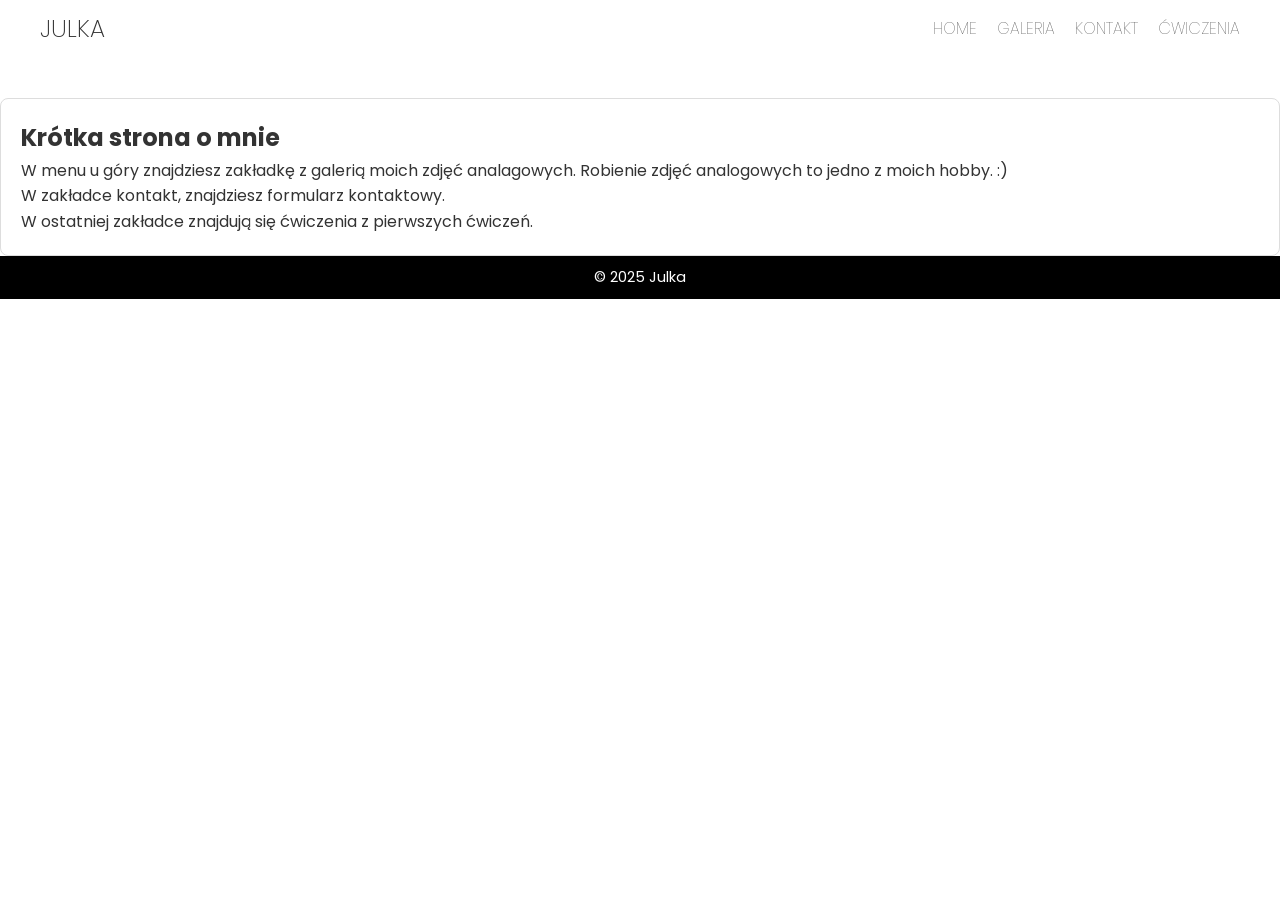
<file: index.html>
<!DOCTYPE html>
<html lang="pl">

<head>
  <meta charset="UTF-8" />
  <meta name="viewport" content="width=device-width, initial-scale=1.0" />
  <meta name="description" content="Strona Julki" />
  <title>Strona Julki</title>
  <link rel="stylesheet" href="styles/style.css" />
  <link href="https://fonts.googleapis.com/css2?family=Poppins:wght@300;600&display=swap" rel="stylesheet">
</head>

<body>
  <header>
    <nav class="navbar">
      <h1 class="logo">Julka</h1>
      <ul class="nav-links">
        <li><a href="index.html">Home</a></li>
        <li><a href="gallery.html">Galeria</a></li>
        <li><a href="contact.html">Kontakt</a></li>
        <li><a href="lab1.html">Ćwiczenia</a></li>
      </ul>
    </nav>
  </header>

  <main>
    <section class="hero">
      <h2>Krótka strona o mnie</h2>
      <p>W menu u góry znajdziesz zakładkę z galerią moich zdjęć analagowych. Robienie zdjęć analogowych to jedno z
        moich hobby. :) </p>
      <p>W zakładce kontakt, znajdziesz formularz kontaktowy.</p>
      <p>W ostatniej zakładce znajdują się ćwiczenia z pierwszych ćwiczeń.</p>
    </section>
  </main>

  <footer>
    <p>&copy; 2025 Julka</p>
  </footer>
</body>

</html>
</file>
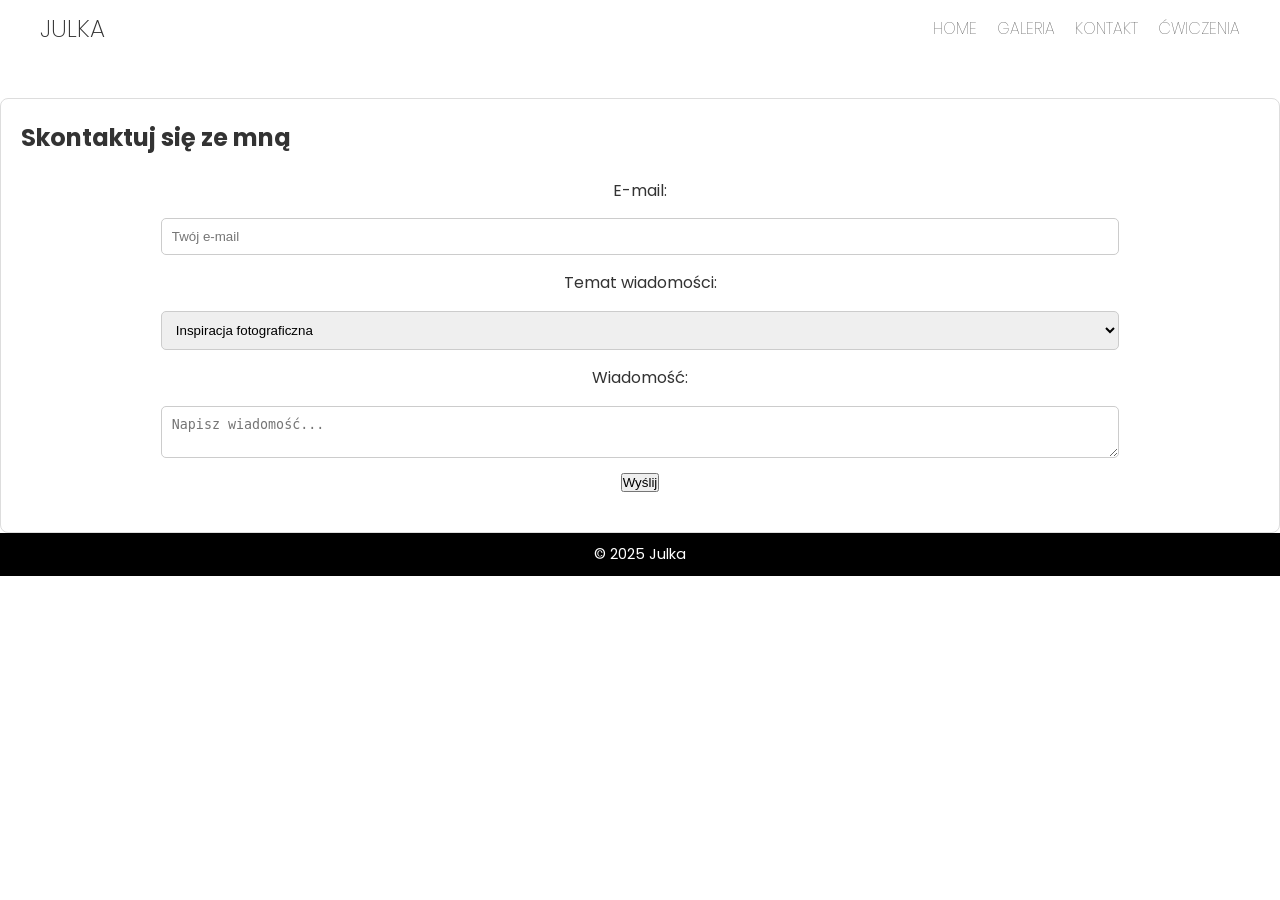
<file: contact.html>
<!DOCTYPE html>
<html lang="pl">

<head>
	<meta charset="UTF-8" />
	<meta name="viewport" content="width=device-width, initial-scale=1.0" />
	<meta name="description" content="Formularz kontaktowy Julki" />
	<title>Kontakt - Julka</title>
	<link rel="stylesheet" href="styles/style.css" />
	<link href="https://fonts.googleapis.com/css2?family=Poppins:wght@300;600&display=swap" rel="stylesheet">
</head>

<body>
	<header>
		<nav class="navbar">
			<h1 class="logo">Julka</h1>
			<ul class="nav-links">
				<li><a href="index.html">Home</a></li>
				<li><a href="gallery.html">Galeria</a></li>
				<li><a href="contact.html">Kontakt</a></li>
				<li><a href="lab1.html">Ćwiczenia</a></li>
			</ul>
		</nav>
	</header>

	<main>
		<section class="contact">
			<h2>Skontaktuj się ze mną</h2>
			<form id="contact-form" action="https://formspree.io/f/moqgyryr" method="POST" class="contact-form">
				<label for="email">E-mail:</label>
				<input type="email" id="email" name="email" placeholder="Twój e-mail" required>

				<label for="subject">Temat wiadomości:</label>
				<select id="subject" name="subject">
					<option value="inspiracja">Inspiracja fotograficzna</option>
					<option value="wspolpraca">Współpraca</option>
					<option value="inne">Inne</option>
				</select>

				<label for="message">Wiadomość:</label>
				<textarea id="message" name="message" placeholder="Napisz wiadomość..." required></textarea>

				<button type="submit">Wyślij</button>
			</form>
		</section>
	</main>

	<footer>
		<p>&copy; 2025 Julka</p>
	</footer>

	<script src="scripts/script2.js"></script>
</body>

</html>
</file>
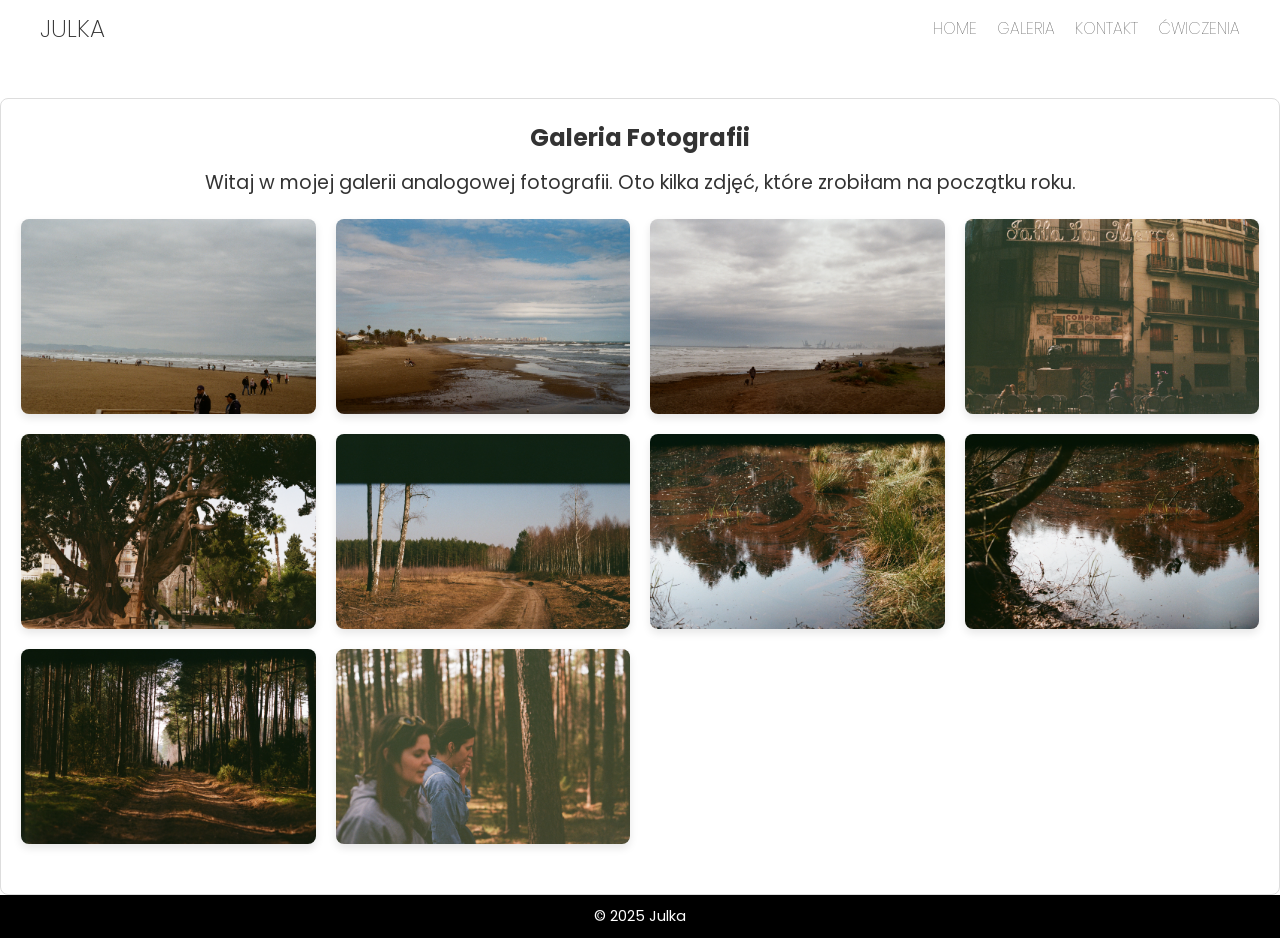
<file: gallery.html>
<!-- galeria.html -->
<!DOCTYPE html>
<html lang="pl">

<head>
	<meta charset="UTF-8" />
	<meta name="viewport" content="width=device-width, initial-scale=1.0" />
	<meta name="description" content="Galeria zdjęć Julki" />
	<title>Galeria - Julka</title>
	<link rel="stylesheet" href="styles/style.css" />
	<link href="https://fonts.googleapis.com/css2?family=Poppins:wght@300;600&display=swap" rel="stylesheet">
</head>

<body>
	<header>
		<nav class="navbar">
			<h1 class="logo">Julka</h1>
			<ul class="nav-links">
				<li><a href="index.html">Home</a></li>
				<li><a href="gallery.html">Galeria</a></li>
				<li><a href="contact.html">Kontakt</a></li>
				<li><a href="lab1.html">Ćwiczenia</a></li>
			</ul>
		</nav>
	</header>
	<main>
		<section class="gallery">
			<h2>Galeria Fotografii</h2>
			<p>Witaj w mojej galerii analogowej fotografii. Oto kilka zdjęć, które zrobiłam na początku roku.</p>
			<div class="gallery-grid">
				<img src="assets/valenzia1.jpg" alt="Zdjęcie z Walencji 1">
				<img src="assets/valenzia2.jpg" alt="Zdjęcie z Walencji 2">
				<img src="assets/valenzia3.jpg" alt="Zdjęcie z Walencji 3">
				<img src="assets/valenzia4.jpg" alt="Zdjęcie z Walencji 4">
				<img src="assets/valenzia5.jpg" alt="Zdjęcie z Walencji 5">
				<img src="assets/las.jpg" alt="Zdjęcie z Lasu 1">
				<img src="assets/las2.jpg" alt="Zdjęcie z Lasu 2">
				<img src="assets/las3.jpg" alt="Zdjęcie z Lasu 3">
				<img src="assets/las4.jpg" alt="Zdjęcie z Lasu 4">
				<img src="assets/las5.jpg" alt="Zdjęcie z Lasu 5">
			</div>
		</section>
	</main>


	<footer>
		<p>&copy; 2025 Julka</p>
	</footer>
</body>

</html>
</file>
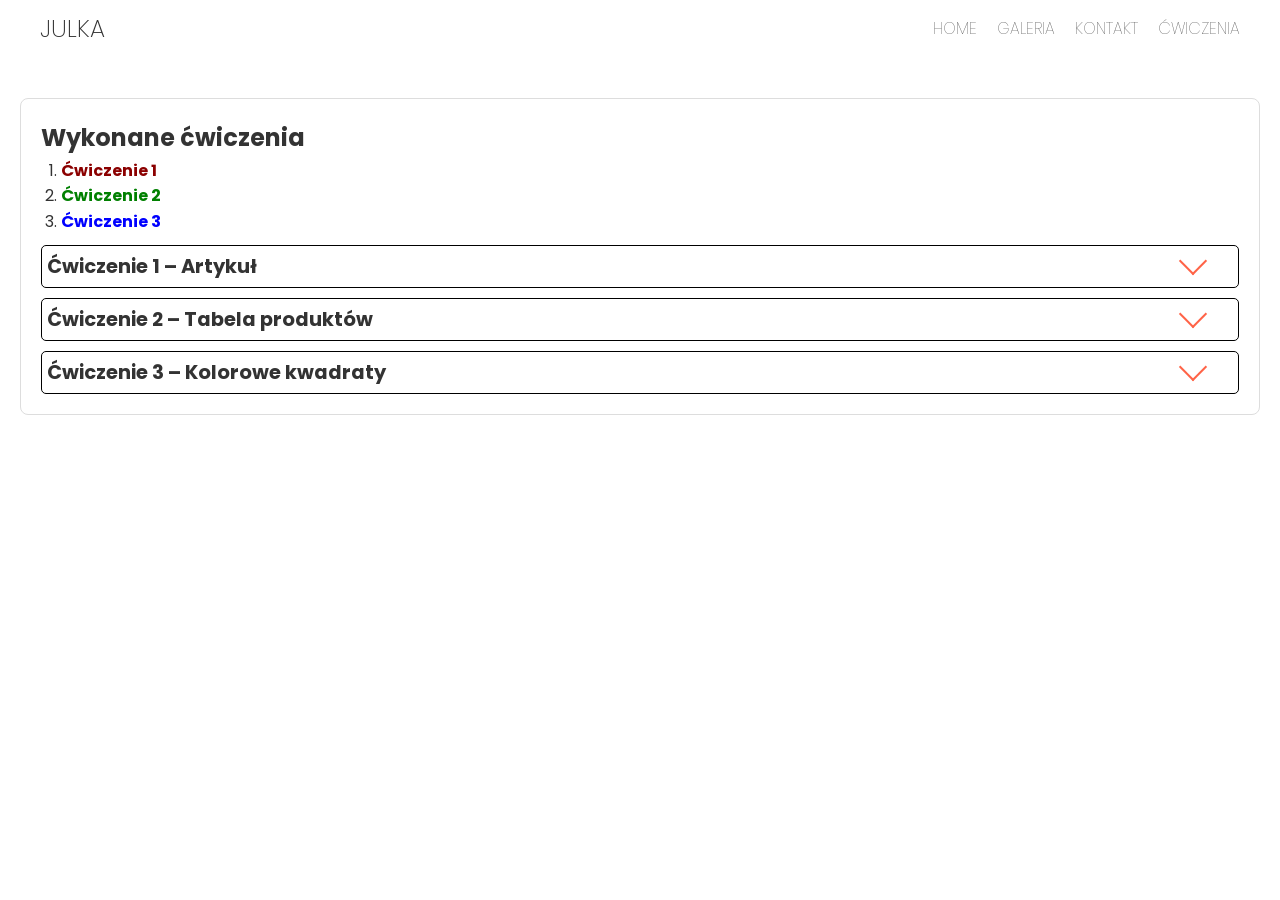
<file: lab1.html>
<!-- index.html -->
<!DOCTYPE html>
<html lang="pl">

<head>
	<meta charset="UTF-8" />
	<meta name="viewport" content="width=device-width, initial-scale=1.0" />
	<meta name="description" content="Strona Julki o muzyce" />
	<title>Strona Julki</title>
	<link rel="stylesheet" href="styles/style.css" />
	<link href="https://fonts.googleapis.com/css2?family=Poppins:wght@300;600&display=swap" rel="stylesheet">
</head>

<body>
	<header>
		<nav class="navbar">
			<h1 class="logo">Julka</h1>
			<ul class="nav-links">
				<li><a href="index.html">Home</a></li>
				<li><a href="gallery.html">Galeria</a></li>
				<li><a href="contact.html">Kontakt</a></li>
				<li><a href="lab1.html">Ćwiczenia</a></li>
			</ul>
		</nav>
	</header>


	<main>
		<section class="lab1">
			<h1>Wykonane ćwiczenia</h1>
			<ol>
				<li><a href="#cw1" class="link1">Ćwiczenie 1</a></li>
				<li><a href="#cw2" class="link2">Ćwiczenie 2</a></li>
				<li><a href="#cw3" class="link3">Ćwiczenie 3</a></li>
			</ol>

			<div id="cw1" class="exercise">
				<div class="exercise-header">
					<h2>Ćwiczenie 1 – Artykuł</h2>
					<div class="arrow"></div>
				</div>
				<div class="content">
					<h5 class="author">Autor: Jan Kowalski</h5>
					<p>Lorem ipsum dolor sit amet, consectetur adipiscing elit.
						Sed do eiusmod tempor incididunt ut labore et dolore magna aliqua.
						Ut enim ad minim veniam, quis nostrud exercitation ullamco laboris nisi.</p>
					<img src="./assets/img1.png" alt="Przykładowy obrazek" class="article-image">
				</div>
			</div>

			<div id="cw2" class="exercise">
				<div class="exercise-header">
					<h2>Ćwiczenie 2 – Tabela produktów</h2>
					<div class="arrow"></div>
				</div>
				<div class="content">
					<table class="product-table">
						<tr>
							<th>Nr.</th>
							<th>Nazwa produktu</th>
							<th>Cena produktu</th>
							<th>Ilość sztuk</th>
						</tr>
						<tr>
							<td>1</td>
							<td>Chleb</td>
							<td>4.50 zł</td>
							<td>10</td>
						</tr>
						<tr>
							<td>2</td>
							<td>Masło</td>
							<td>7.00 zł</td>
							<td>5</td>
						</tr>
						<tr>
							<td>3</td>
							<td>Ser</td>
							<td>9.99 zł</td>
							<td>7</td>
						</tr>
						<tr>
							<td>4</td>
							<td>Mleko</td>
							<td>3.20 zł</td>
							<td>12</td>
						</tr>
						<tr>
							<td>5</td>
							<td>Jajka</td>
							<td>10.00 zł</td>
							<td>6</td>
						</tr>
					</table>
				</div>
			</div>

			<div id="cw3" class="exercise">
				<div class="exercise-header">
					<h2>Ćwiczenie 3 – Kolorowe kwadraty</h2>
					<div class="arrow"></div>
				</div>
				<div class="content">
					<div class="row">
						<div class="square red"></div>
						<div class="square blue"></div>
					</div>
					<div class="row">
						<div class="square green"></div>
						<div class="square yellow"></div>
						<img src="assets/zarcik.png" alt="Zamieniony kwadrat" class="square">
					</div>
				</div>
			</div>
		</section>
	</main>
	<script src="scripts/script.js"></script>
</body>
</html>
</file>
<file: styles/style.css>
* {
	margin: 0;
	padding: 0;
	box-sizing: border-box;
}

body {
	font-family: 'Poppins', sans-serif;
	background-color: #fff;
	color: #333;
	line-height: 1.6;
}

.logo {
	text-transform: uppercase;
	font-weight: 200;
}

header {
	background-color: white;
	color: #333;
	padding: 10px 0;
	text-align: center;
}

.navbar {
	display: flex;
	justify-content: space-between;
	align-items: center;
	margin-right: 40px;
	margin-left: 40px;
}

.nav-links {
	list-style: none;
	display: flex;
}

.nav-links li {
	margin-left: 20px;
}

.nav-links a {
	color: #333;
	text-decoration: none;
	font-weight: 100;
	text-transform: uppercase;
}

.nav-links a:hover {
	color: #ff6347;
}

.gallery {
	padding: 20px;
	text-align: center;
}

.gallery h2 {
	margin-bottom: 10px;
}

.gallery p {
	font-size: 1.2rem;
	margin-bottom: 20px;
}

.gallery-grid {
	display: grid;
	grid-template-columns: repeat(auto-fill, minmax(250px, 1fr));
	gap: 20px;
	margin-bottom: 30px;
}

.gallery-grid img {
	width: 100%;
	height: auto;
	border-radius: 8px;
	box-shadow: 0 4px 8px rgba(0, 0, 0, 0.1);
}

video {
	margin-top: 20px;
	max-width: 100%;
	border-radius: 8px;
}

footer {
	background-color: #000;
	color: #fff;
	padding: 10px;
	text-align: center;
	font-size: 0.9rem;
}


form {
	display: flex;
	flex-direction: column;
	align-items: center;
	gap: 15px;
	margin: 20px;
}

input,
select,
textarea {
	padding: 10px;
	width: 80%;
	border: 1px solid #ccc;
	border-radius: 5px;
}

input[type="submit"] {
	background-color: #ff6347;
	color: white;
	cursor: pointer;
}

input[type="submit"]:hover {
	background-color: #ff4500;
}

@media (max-width: 768px) {
	.gallery-grid {
		grid-template-columns: 1fr 1fr;
	}

	.nav-links {
		flex-direction: column;
		gap: 10px;
	}

	.navbar {
		flex-direction: column;
	}
	
	.nav-links li {
		margin-left: 0;
	}
}

.lab1 {
	margin-right: 20px;
	margin-left: 20px;
}

.lab1 ol {
	margin-left: 20px;
}

h1,
h2 {
	color: #333;
}

ol li a {
	text-decoration: none;
	font-weight: bold;
}

.link1 {
	color: darkred;
}

.link2 {
	color: green;
}

.link3 {
	color: blue;
}

section {
	margin-top: 40px;
	padding: 20px;
	background-color: #fff;
	border: 1px solid #ddd;
	border-radius: 8px;
}

.author {
	color: darkorange;
	font-style: italic;
	margin-bottom: 10px;
}

.article-image {
	margin-top: 20px;
	max-width: 400px;
}

table.product-table {
	width: 100%;
	border-collapse: collapse;
	margin-top: 20px;
}

table.product-table th,
table.product-table td {
	border: 1px solid #333;
	padding: 10px;
	text-align: center;
}

table.product-table tr:nth-child {
	background-color: aliceblue;
}

.row {
	display: flex;
	gap: 10px;
	margin-bottom: 10px;
}

.square {
	width: 100px;
	height: 100px;
}

.red {
	background-color: red;
}

.blue {
	background-color: blue;
}

.green {
	background-color: green;
}

.yellow {
	background-color: yellow;
}

.square img,
img.square {
	width: 100px;
	height: 100px;
	object-fit: cover;
}

.exercise-header {
	width: 100%;
	padding: 5px;
	border: 1px solid black;
	border-radius: 5px;
	display: flex;
	font-weight: 200;
	font-size: 13px;
	justify-content: space-between;
}

.exercise-header .arrow {
	width: 20px;
	height: 20px;
	border-bottom: 2px solid tomato;
	border-right: 2px solid tomato;
	transform: rotate(45deg);
	transition: all ease-out 0.3s;
	margin-right: 30px;
}

.exercise.open .exercise-header .arrow {
	transform: rotate(225deg);
	margin-top: 10px;
}

.exercise {
	margin-top: 10px
}

.exercise .content {
	display: none;
	margin-top: 5px;
}

.exercise.open .content {
	display: block;
}

.exercise-header {
	cursor: pointer;
}
</file>
